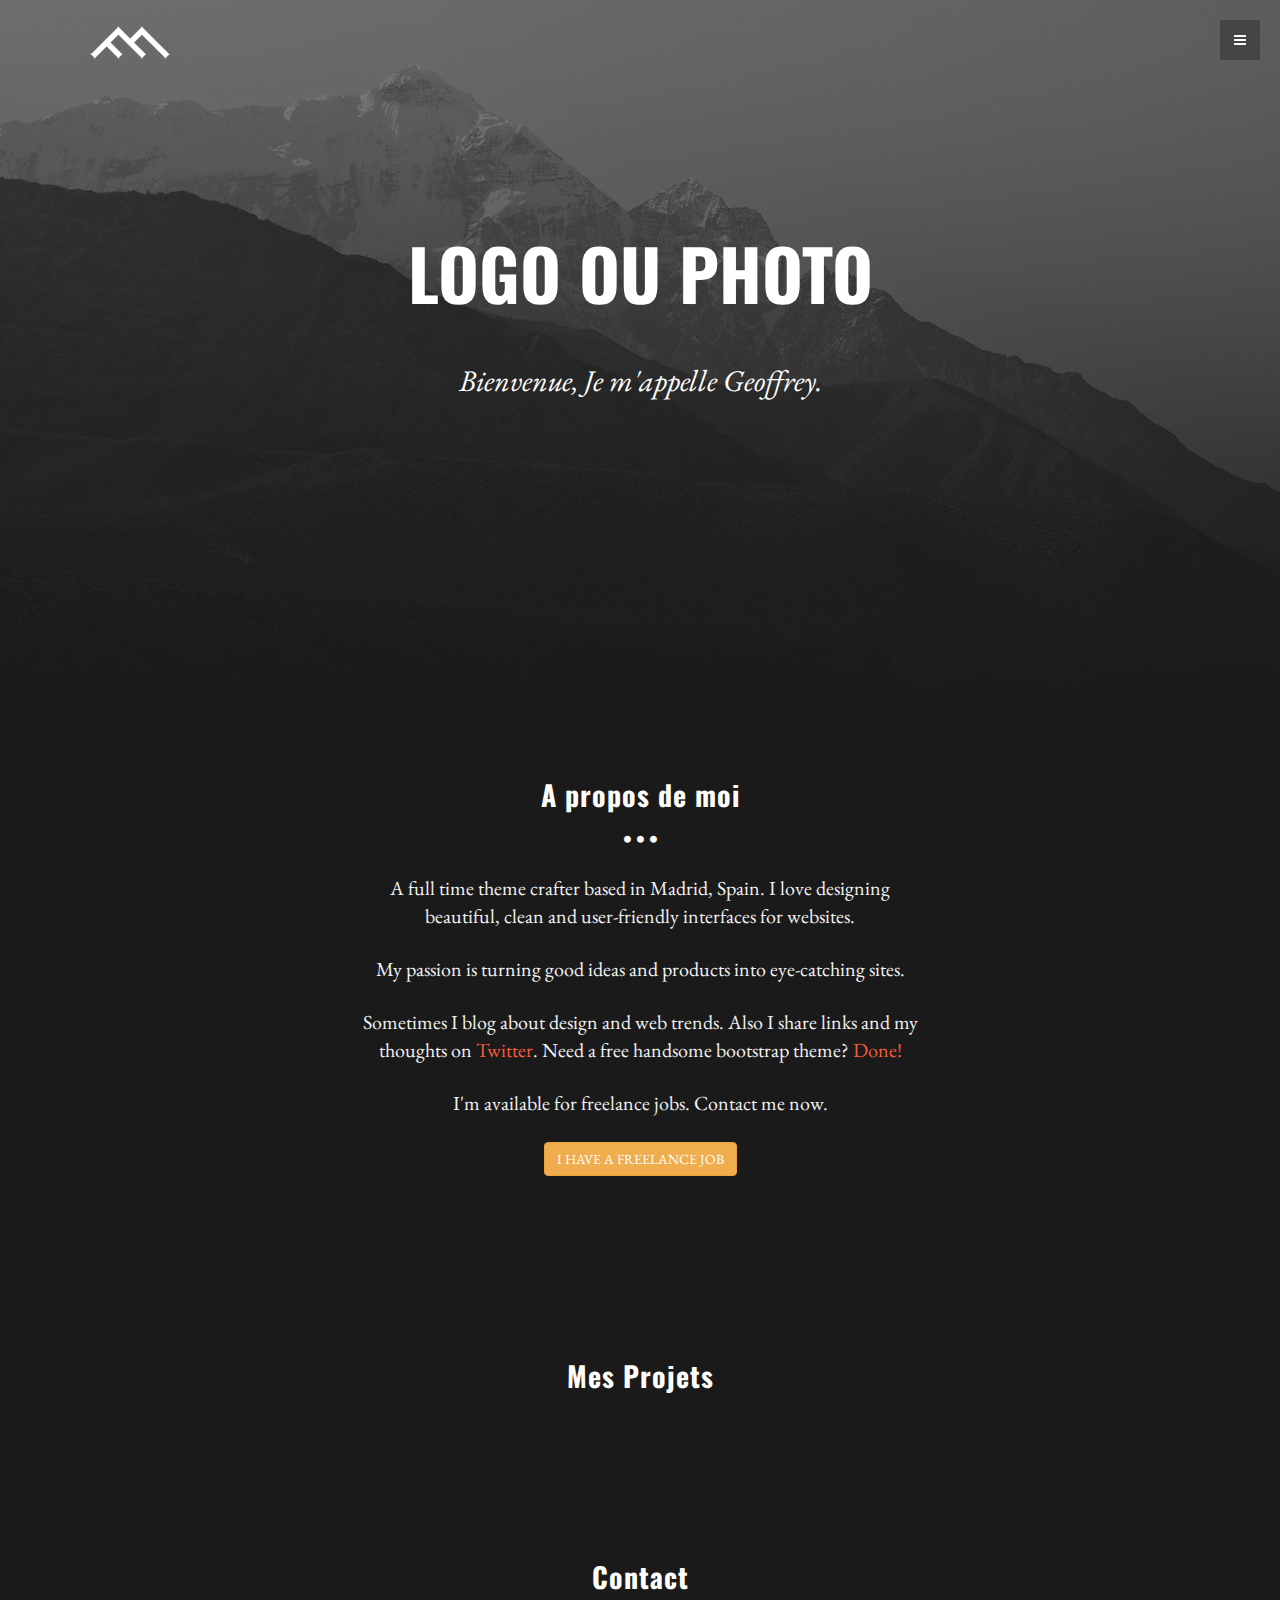
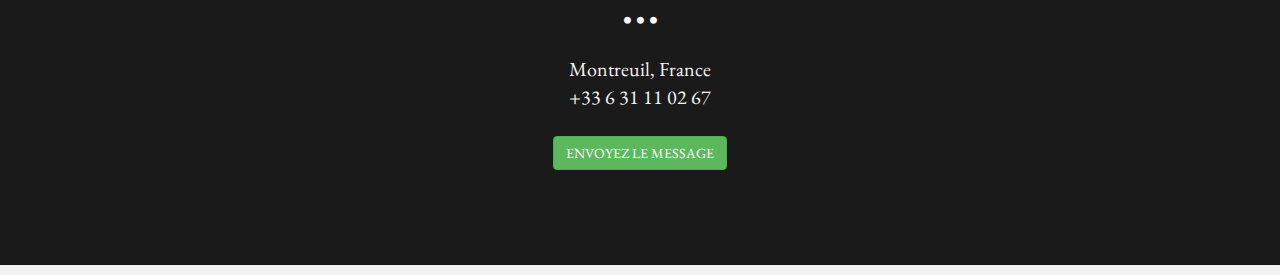
<file: portfolio/index.html>
<!DOCTYPE html>
<html lang="fr">
  <head>
    <meta charset="utf-8">
    <meta name="viewport" content="width=device-width, initial-scale=1.0">
    <meta name="description" content="">
    <meta name="author" content="Geoffrey DAHURON">
    <link rel="shortcut icon" href="assets/ico/gdn.png">

    <title>Portfolio Geoffrey DAHURON</title>

    <!-- Bootstrap core CSS -->
    <link href="assets/css/bootstrap.css" rel="stylesheet">

    <!-- Custom styles for this template -->
    <link href="assets/css/main.css" rel="stylesheet">
	<link rel="stylesheet" href="assets/css/font-awesome.min.css">

    <script src="assets/js/jquery.min.js"></script>
	<script src="assets/js/modernizr.custom.js"></script>
	

	
    <link href='http://fonts.googleapis.com/css?family=Oswald:400,300,700' rel='stylesheet' type='text/css'>
    <link href='http://fonts.googleapis.com/css?family=EB+Garamond' rel='stylesheet' type='text/css'>

    <!-- HTML5 shim and Respond.js IE8 support of HTML5 elements and media queries -->
    <!--[if lt IE 9]>
      <script src="assets/js/html5shiv.js"></script>
      <script src="assets/js/respond.min.js"></script>
    <![endif]-->
  </head>

  <body data-spy="scroll" data-offset="0" data-target="#theMenu">
		
	<!-- Menu -->
	<nav class="menu" id="theMenu">
		<div class="menu-wrap">
			<h1 class="logo"><a href="index.html#home">LOGO</a></h1>
			<i class="icon-remove menu-close"></i>
			<a href="#home" class="smoothScroll">Accueil</a>
			<a href="#about" class="smoothScroll">A Propos de moi</a>
			<a href="#portfolio" class="smoothScroll">Portfolio</a>
			<a href="#contact" class="smoothScroll">Contact</a>
			<a href="#"><i class="icon-facebook"></i></a>
			<a href="#"><i class="icon-linkedin"></i></a>
			<a href="#"><i class="icon-envelope"></i></a>
		</div>
		
		<!-- Menu button -->
		<div id="menuToggle"><i class="icon-reorder"></i></div>
	</nav>


	
	<!-- ========== HEADER SECTION ========== -->
	<section id="home" name="home"></section>
	<div id="headerwrap">
		<div class="container">
			<div class="logo">
				<img src="assets/img/logo.png">
			</div>
			<br>
			<div class="row">
				<h1>LOGO OU PHOTO</h1>
				<br>
				<h3>Bienvenue, Je m'appelle Geoffrey.</h3>
				<br>
				<br>
				<div class="col-lg-6 col-lg-offset-3">
				</div>
			</div>
		</div><!-- /container -->
	</div><!-- /headerwrap -->
	
	
	
	<!-- ========== ABOUT SECTION ========== -->
	<section id="about" name="about"></section>
	<div id="f">
		<div class="container">
			<div class="row">
				<h3>A propos de moi</h3>
				<p class="centered"><i class="icon icon-circle"></i><i class="icon icon-circle"></i><i class="icon icon-circle"></i></p>
				
				<!-- INTRO INFORMATIO-->
				<div class="col-lg-6 col-lg-offset-3">
					<p>A full time theme crafter based in Madrid, Spain. I love designing beautiful, clean and user-friendly interfaces for websites.</p>
					<p>My passion is turning good ideas and products into eye-catching sites.</p>
					<p>Sometimes I blog about design and web trends. Also I share links and my thoughts on <a href="http://twitter.com/BlackTie_co">Twitter</a>. Need a free handsome bootstrap theme? <a href="http://blacktie.co">Done!</a></p>
					<p>I'm available for freelance jobs. Contact me now.</p>
					<p><button type="button" class="btn btn-warning">I HAVE A FREELANCE JOB</button></p>
				</div>								
			</div>
		</div><!-- /container -->
	</div><!-- /f -->
	

	<!-- ========== CAROUSEL SECTION ========== -->	
	<section id="portfolio" name="portfolio"></section>
	<div id="f">
		<div class="container">
			<div class="row centered">
				<h3>Mes Projets</h3>
				<!-- Mettre la grille de projets-->
			</div><!-- row -->
		</div><!-- container -->
	</div>	<!-- f -->

	<!-- ========== CONTACT SECTION ========== -->
	<section id="contact" name="contact"></section>
	<div id="f">
		<div class="container">
			<div class="row">
				<h3>Contact</h3>
				<p class="centered"><i class="icon icon-circle"></i><i class="icon icon-circle"></i><i class="icon icon-circle"></i></p>
				
				<div class="col-lg-6 col-lg-offset-3">
					<p>Montreuil, France<br/>+33 6 31 11 02 67</p>
					<p><button type="button" class="btn btn-success">ENVOYEZ LE MESSAGE</button></p>
				</div>
			</div>
		</div>
	</div>

	

    <!-- Bootstrap core JavaScript
    ================================================== -->
    <!-- Placed at the end of the document so the pages load faster -->
	<script src="assets/js/classie.js"></script>
    <script src="assets/js/bootstrap.min.js"></script>
    <script src="assets/js/smoothscroll.js"></script>
	<script src="assets/js/main.js"></script>
</body>
</html>
</file>
<file: portfolio/assets/css/main.css>
/*
 * Author: Carlos Alvarez
 * URL: http://alvarez.is
 *
 * Project Name: Minimal - Free Bootstrap 3 Theme
 * Version: 1.0
 * URL: http://blacktie.co
 */

body {
  background-color: #f2f2f2;
    font-family: 'EB Garamond', serif;
    font-weight: 300;
    font-size: 16px;
    color: #555;

    -webkit-font-smoothing: antialiased;
    -webkit-overflow-scrolling: touch;
}

/* Titles */
h1, h2, h3, h4, h5, h6 {
    font-family: 'Oswald', sans-serif;
    font-weight: 300;
    color: #333;
}


/* Paragraph & Typographic */
p {
    line-height: 28px;
    margin-bottom: 25px;
}

.centered {
    text-align: center;
}

/* Links */
a {
    color: #f85c37;
    word-wrap: break-word;

    -webkit-transition: color 0.1s ease-in, background 0.1s ease-in;
    -moz-transition: color 0.1s ease-in, background 0.1s ease-in;
    -ms-transition: color 0.1s ease-in, background 0.1s ease-in;
    -o-transition: color 0.1s ease-in, background 0.1s ease-in;
    transition: color 0.1s ease-in, background 0.1s ease-in;
}

a:hover,
a:focus {
    color: #7b7b7b;
    text-decoration: none;
    outline: 0;
}

a:before,
a:after {
    -webkit-transition: color 0.1s ease-in, background 0.1s ease-in;
    -moz-transition: color 0.1s ease-in, background 0.1s ease-in;
    -ms-transition: color 0.1s ease-in, background 0.1s ease-in;
    -o-transition: color 0.1s ease-in, background 0.1s ease-in;
    transition: color 0.1s ease-in, background 0.1s ease-in;
}

 hr {
    display: block;
    height: 1px;
    border: 0;
    border-top: 1px solid #ccc;
    margin: 1em 0;
    padding: 0;
}


/* ==========================================================================
   Wrap Sections
   ========================================================================== */

#headerwrap {
	background: url(../img/header-bg.jpg) no-repeat center top;
	margin-top: -10px;
	padding-top:20px;
	text-align:center;
	background-attachment: relative;
	background-position: center center;
	min-height: 700px;
	width: 100%;
	
    -webkit-background-size: 100%;
    -moz-background-size: 100%;
    -o-background-size: 100%;
    background-size: 100%;

    -webkit-background-size: cover;
    -moz-background-size: cover;
    -o-background-size: cover;
    background-size: cover;
}

#headerwrap h1 {
	margin-top: 150px;
	color: white;
	font-size: 70px;
	font-weight: 700;
}

#headerwrap h3 {
	color: white;
	font-size: 30px;
	font-weight: 100;
    font-family: 'EB Garamond', serif;
    font-style: oblique;
}

#headerwrap .logo {
	text-align: left;
	margin-left: 20px;
	margin-top: 15px;
}


/* Footer Wrap */

#f {
	background: #1a1a1a;
	padding-top: 70px;
	padding-bottom: 70px;
	text-align: center
}

#f h3 {
	color: white;
	font-size: 28px;
	font-weight: 700;
	letter-spacing: 1px;	
}

#f i {
	font-size: 8px;
	color: #fff;
    padding: 3px;
}

#f p {
	font-size: 20px;
	color: #f2f2f2;
}

#f img {
	text-align: center;
}


/* MENU CONF*/

.menu {
	position: fixed;
	right: -200px;
	width: 260px;
	height: 100%;
	top: 0;
	z-index: 10;
	text-align: left;
}

.menu.menu-open {
	right: 0px;
}

.menu-wrap {
	position: absolute;
	top: 0;
	left: 60px;
	background: #1a1a1a;
	width: 200px;
	height: 100%;
}

.menu h1.logo a {
	font-family: 'Oswald', sans-serif;
	font-size: 16px;
	font-weight: 700;
	letter-spacing: 0.15em;
	line-height: 40px;
	text-transform: uppercase;
	color: #ffffff;
	margin-top: 20px;
}

.menu h1.logo a:hover {
	color: #f85c37;
}

.menu img.logo {
	margin: 20px 0;
	max-width: 160px;
}

.menu a {
	margin-left: 20px;
	color: #808080;
	display: block;
	font-size: 12px;
	font-weight: 700;
	line-height: 40px;
	letter-spacing: 0.1em;
	text-transform: uppercase;
}

.menu a:hover {
	color: #ffffff;
}

.menu a:active {
	color: #ffffff;
}

.menu a > i {
	float: left;
	display: inline-block;
	vertical-align: middle; 
	text-align: left;
	width: 25px;
	font-size: 14px;
	line-height: 40px;
	margin: 25px 2px;
}

.menu-close {
	cursor: pointer;
	display: block;
	position: absolute;
	font-size: 14px;
	color: #808080;
	width: 40px;
	height: 40px;
	line-height: 40px;
	top: 20px;
	right: 5px;
	-webkit-transition: all .1s ease-in-out;
	   -moz-transition: all .1s ease-in-out;
		-ms-transition: all .1s ease-in-out;
		 -o-transition: all .1s ease-in-out;
			transition: all .1s ease-in-out;
}

.menu-close:hover {
	color: #ffffff;
	-webkit-transition: all .1s ease-in-out;
	   -moz-transition: all .1s ease-in-out;
		-ms-transition: all .1s ease-in-out;
		 -o-transition: all .1s ease-in-out;
			transition: all .1s ease-in-out;
}

/* Push the body after clicking the menu button */
.body-push {
	overflow-x: hidden;
	position: relative;
	left: 0;
}

.body-push-toright {
	left: 200px;
}

.body-push-toleft {
	left: -200px;
}

.menu,
.body-push {
	-webkit-transition: all .3s ease;
	   -moz-transition: all .3s ease;
		-ms-transition: all .3s ease;
		 -o-transition: all .3s ease;
			transition: all .3s ease;
}

#menuToggle {
	position: absolute;
	top: 20px;
	left: 0;
	z-index: 11;
	display: block;
	text-align: center;
	font-size: 14px;
	color: #ffffff;
	width: 40px;
	height: 40px;
	line-height: 40px;
	cursor: pointer;
	background: rgba(0,0,0,0.25);
	-webkit-transition: all .1s ease-in-out;
	   -moz-transition: all .1s ease-in-out;
		-ms-transition: all .1s ease-in-out;
		 -o-transition: all .1s ease-in-out;
			transition: all .1s ease-in-out;
}

#menuToggle:hover {
	color: #ffffff;
	background: rgba(0,0,0,0.2);
	-webkit-transition: all .1s ease-in-out;
	   -moz-transition: all .1s ease-in-out;
		-ms-transition: all .1s ease-in-out;
		 -o-transition: all .1s ease-in-out;
			transition: all .1s ease-in-out;
}
</file>
